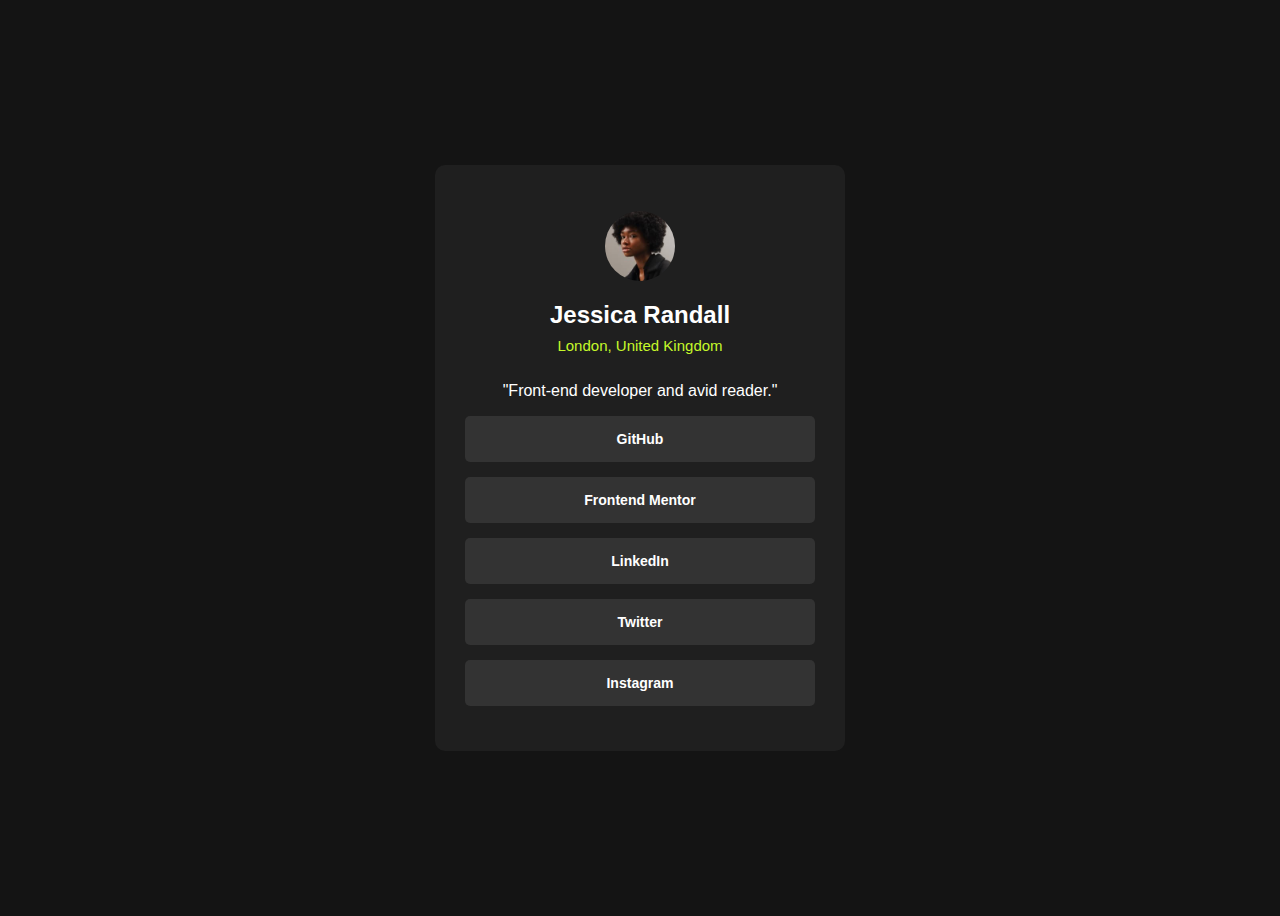
<file: index.html>
<!DOCTYPE html>
<html lang="en">
  <head>
    <meta charset="UTF-8" />
    <meta name="viewport" content="width=device-width, initial-scale=1.0" />
    <meta name="Author" content="Joshua Ampofo" />
    <title>Social Link Profile</title>
    <link rel="stylesheet" href="slink.css" />
  </head>
  <body>
    <div id="abj">
      <figure>
        <img src="avatar-jessica.jpeg" alt="Jessica Randall" id="image" />
      </figure>
      <h2>Jessica Randall</h2>
      <p id="fp">London, United Kingdom</p>
      <p>"Front-end developer and avid reader."</p>
      <div class="sm">
        <h3>GitHub</h3>
      </div>
      <div class="sm">
        <h3>Frontend Mentor</h3>
      </div>
      <div class="sm">
        <h3>LinkedIn</h3>
      </div>
      <div class="sm">
        <h3>Twitter</h3>
      </div>
      <div class="sm">
        <h3>Instagram</h3>
      </div>
    </div>
  </body>
</html>
</file>
<file: slink.css>
body {
  background-color: hsl(0, 0%, 8%);
  display: flex;
  justify-content: center;
  align-items: center;
  min-height: 100vh;
  color: hsl(0, 0%, 100%);
  font-family: sans-serif, monospace;
}
#image {
  border-radius: 50%;
  width: 70px;
  height: 70px;
  display: block;
  margin: auto;
}
#fp {
  color: hsl(75, 94%, 57%);
  position: relative;
  bottom: 12px;
  font-size: 15px;
  text-align: center;
}
#abj {
  background-color: hsl(0, 0%, 12%);
  border-radius: 10px;
  padding: 30px;
  height: auto;
  width: 350px;
}
h2 {
  text-align: center;
}
p {
  text-align: center;
}
.sm {
  font-size: 12px;
  text-align: center;
  background-color: hsl(0, 0%, 20%);
  border-radius: 5px;
  height: 45px;
  padding-top: 1px;
  margin-bottom: 15px;
}
.sm:hover {
  background-color: hsl(75, 94%, 57%);
  color: hsl(0, 0%, 12%);
  cursor: pointer;
}
</file>
